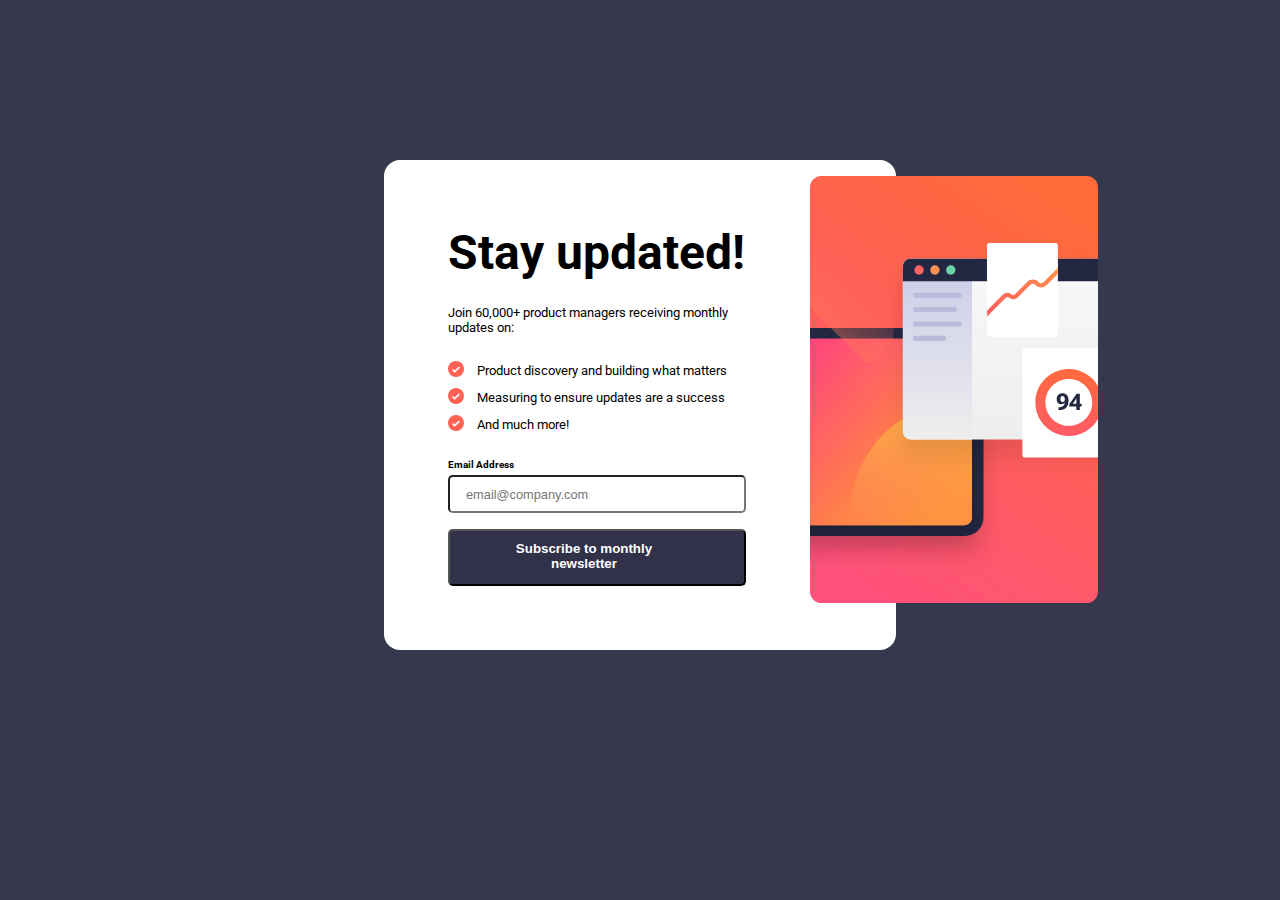
<file: index.html>
<!DOCTYPE html>
<html lang="en">

<head>
  <meta charset="UTF-8">
  <meta name="viewport" content="width=device-width, initial-scale=1.0">

  <link rel="icon" type="image/png" sizes="32x32" href="./assets/images/favicon-32x32.png">

  <title>Frontend Mentor | Newsletter sign-up form with success message</title>
  <link rel="stylesheet" href="./style.css">


</head>

<body>
  <form action="">
  <div class="main-container flex-box">
    <div class="first-box">
      <div class="first-heading">
        <h1>Stay updated!</h1>
      </div>

      <div class="sec-heading">
        <div>Join 60,000+ product managers receiving monthly updates on:</div>
      </div>
      <div class="third-box">
        <div class="three-headings ">
          <div class="img"><img src="./assets/images/icon-list.svg" alt=""></div>
          <div>Product discovery and building what matters</div>
        </div>
        <div class="three-headings">
          <div class="img"><img src="./assets/images/icon-list.svg" alt=""></div>
          <div>Measuring to ensure updates are a success</div>
        </div>
        <div class="three-headings">
          <div class="img"><img src="./assets/images/icon-list.svg" alt=""></div>
          <div> And much more!</div>
        </div>
      </div>
      <div class="email-box flex-box">
        <div>Email Address</div>
        <div class="error-message">Valid email required</div>     
      </div>
      <div class="email-box " id ="email-box">
        <input type="email" placeholder="email@company.com" id="email" required>
      </div>
      <button class=" btn-box">Subscribe to monthly newsletter</button>
    </div>
    <div class="sec-box">
      <div class="img-box"><img src="./assets/images/illustration-sign-up-desktop.svg" alt=""></div>
      <div class="img-box1"><img src="./assets/images/illustration-sign-up-mobile.svg" alt=""></div>
    </div>
  </div>
</form>

  <script src="./script.js"></script>
</body>

</html>
</file>
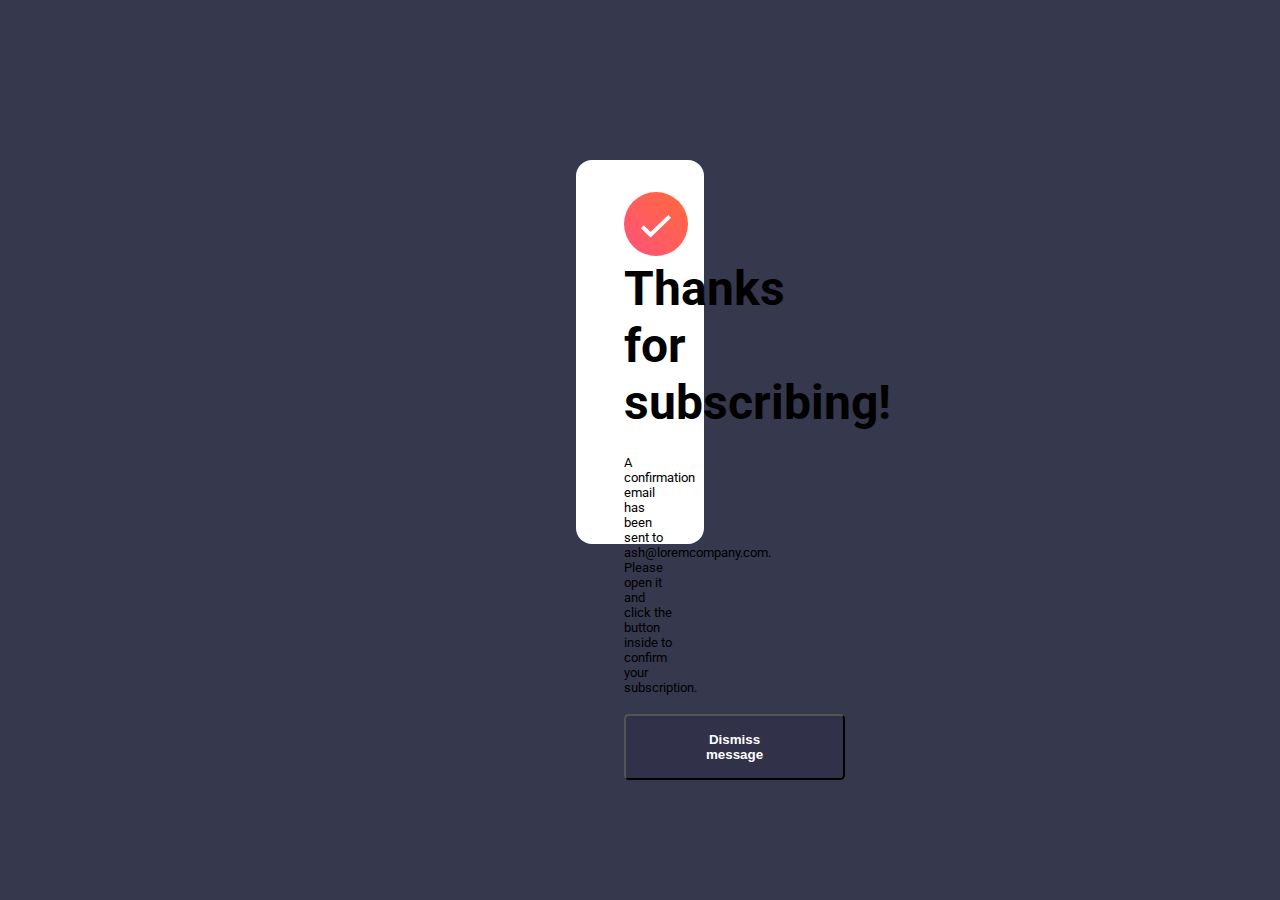
<file: index1.html>
<!DOCTYPE html>
<html lang="en">
<head>
    <meta charset="UTF-8">
    <meta name="viewport" content="width=device-width, initial-scale=1.0">
    <title>Frontend Mentor | Newsletter sign-up form with success message</title>
    <link rel="stylesheet" href="./style.css">
</head>
<body>
    <div class="container">
        <div class="box-one">
            <img src="./assets/images/icon-success.svg" alt="not found">
        </div>
        <div class="box-sec">
            <div class="first-heading"><h1>Thanks for subscribing!</h1></div>
        </div>
        <div class="sec-heading"> A confirmation email has been sent to ash@loremcompany.com. 
            Please open it and click the button inside to confirm your subscription.</div>
        <button class="btn-box btn"><a href="./index.html">Dismiss message</a></button>
    </div>



 
    
</body>
</html>
</file>
<file: style.css>
@import url('https://fonts.googleapis.com/css2?family=Figtree:ital,wght@0,800;1,600&family=Inter&family=Outfit:wght@400;600;700&family=Roboto:ital,wght@0,100;0,400;0,500;0,700;1,300&family=Work+Sans:ital,wght@0,300;0,400;0,800;1,600&family=Young+Serif&display=swap');




*{
    margin: 0;
    padding: 0;
    box-sizing: border-box;
}

body {
    --red: hsl(4, 100%, 67%);

    font-family: 'Roboto', sans-serif;
    background-color: hsl(235, 18%, 26%);

}
.main-container{

    /* border: 2px solid red; */
    border-radius: 1rem;
    background-color: white;
    margin: 10rem 24rem;
    padding: 1rem;

}

.img-box img{
    height: auto;
    width: 18rem;
}

.img-box {
    margin-left: 1rem;
}

.first-box{
    padding: 3rem;
}

.first-heading {
    font-size: x-large;
    /* border:2px solid red; */
    margin-bottom: 1rem;
}

.sec-heading {
    /* border: 2px solid blue; */
    margin-top: 1.5rem;
    font-weight: 300px;
    font-size: small;
    font-family: 'Roboto', sans-serif;
}

.third-box{
    margin-top: 1.6rem;
    margin-bottom: 1.6rem;
}


.three-headings{
    display: flex;
    align-items: center;
    font-size: small;
    font-weight: 400;
    /* margin-top: 1rem; */
    margin-bottom: 0.5rem;
    /* opacity: 0.8; */
}

.three-headings .img img{
        height: 1rem;
        margin-right: 0.8rem;
}

.email-box div{
    font-size:x-small;
    font-weight: 700;
    margin-right:1.3rem ;
    

}

.error-message{
    font-size:x-small;
    font-weight: 700;
    margin-right:1.3rem;
    color: var(--red);
    display: none ;
    

}

.email-box input{
    padding-bottom:0.6rem ;
    padding-top:0.6rem ;
    padding-right: 1rem;
    padding-left: 1rem;
    width: 18.6rem;
    font-size: 0.8rem;
    font-weight: 300;
    margin-top: 0.3rem;
    margin-bottom: 1rem;
    border-radius: 0.3rem;
    cursor: pointer;
    /* outline: none; */

}

.btn-box{
    border-radius: 0.3rem;
    padding: 0.6rem 3.6rem 0.8rem 2rem;
    font-weight: bolder;
    color: white ;
    background-color: hsl(238, 20%, 24%);
    cursor: pointer;
}

.btn-box:hover{
  
    background: var(--red);
    background: linear-gradient(90deg, rgba(255,0,0,1) 42%, rgba(255,149,0,1) 100%);
    box-shadow: 13px 13px 64px 5px rgba(255,98,87,1);
    color:rgba(255, 255, 255, 0.766);
    outline: none;
    border: none;
} 

.btn-box a {
    text-decoration: none;
    color: white !important;
}

.flex-box {
    display: flex;
    justify-content: space-between;
    
}

.container{
    align-items: center;
    /* border: 2px solid red;  */
    border-radius: 1rem;
    background-color: white;
    padding: 2rem;
    margin: 10rem 36rem;
    width: auto;
    height: 24rem;
    padding-left: 3rem;
}

.btn{
    margin-top: 1.2rem;
    padding: 1rem 5rem;
}

.error input{
    color: red;
    background-color: var(--red);
    outline-color: var(--red);
    opacity: 0.4;
}

.img-box1{
    display: none;
}

.img-box{
    display:visible;
}


@media screen and (max-width: 375px) {


    body {
        margin: 0;
        padding: 0;
        background: none;
    }
    .main-container{
        
         margin: 0rem 0rem 0rem 0rem;
         padding: 0rem;
         width: 23rem;
         /* border-radius: 2px solid red; */
         /* border: 2px solid red ; */
         /* background-color: white; */
         display: flex;
         flex-direction: column-reverse;
         align-content: center;
         flex-wrap: wrap;
         justify-content: center;
         align-items: center;
    }

    .img-box img{
        /* margin: 0rem;
        padding: 0rem;
        height: 19rem;
        width: auto;
        */
    }

    .first-box{
        padding: 0;
        /* padding-left: 1rem; */
        /* padding-top: 0.5rem;+ */
        /* padding-bottom: 1rem; */
    }
    
    .img-box1{
        display: flex;
        width: auto;
        height: 18rem;
    }
    
    .img-box{
        display: none;
    }

    .first-heading{
        font-size: 1.2rem;
        margin-left: 0.2trem;
        margin: 0;
    }
    .first-heading h1{
        font-size: 2.3rem;
        display: flex;
        align-items: center;
        justify-content: center;
        margin-left: 0.2rem;
        margin: 0;
    }
    
    .sec-heading{
        margin-top: 0.4rem;
        padding: 0rem 0.5rem;
    }

    .third-box{
        margin-top: 0.2rem;
        margin-bottom: 0.5rem;
    }
    .three-headings{
        padding: 0rem 0.5rem;
        /* margin-top: 0.1rem; */
        margin-bottom: 0.5rem;

    }
    .email-box{
        /* padding-left: 0.5rem; */
        margin-left: 2rem;
    }

 
    .btn-box{
        margin-left: 2rem;
    }
    .btn-box a{
        margin-left: 0rem;
    }

    .container{
        margin: 9rem 2rem 0rem 1rem;
        padding: 0;
    }
    
    .btn{
        display: flex;
        justify-content: center;
        align-items: center;
        margin-top: 11rem;
        margin-right: 0rem;
        padding-right: 5rem;
        padding-left: 5rem;
    }





}
</file>
